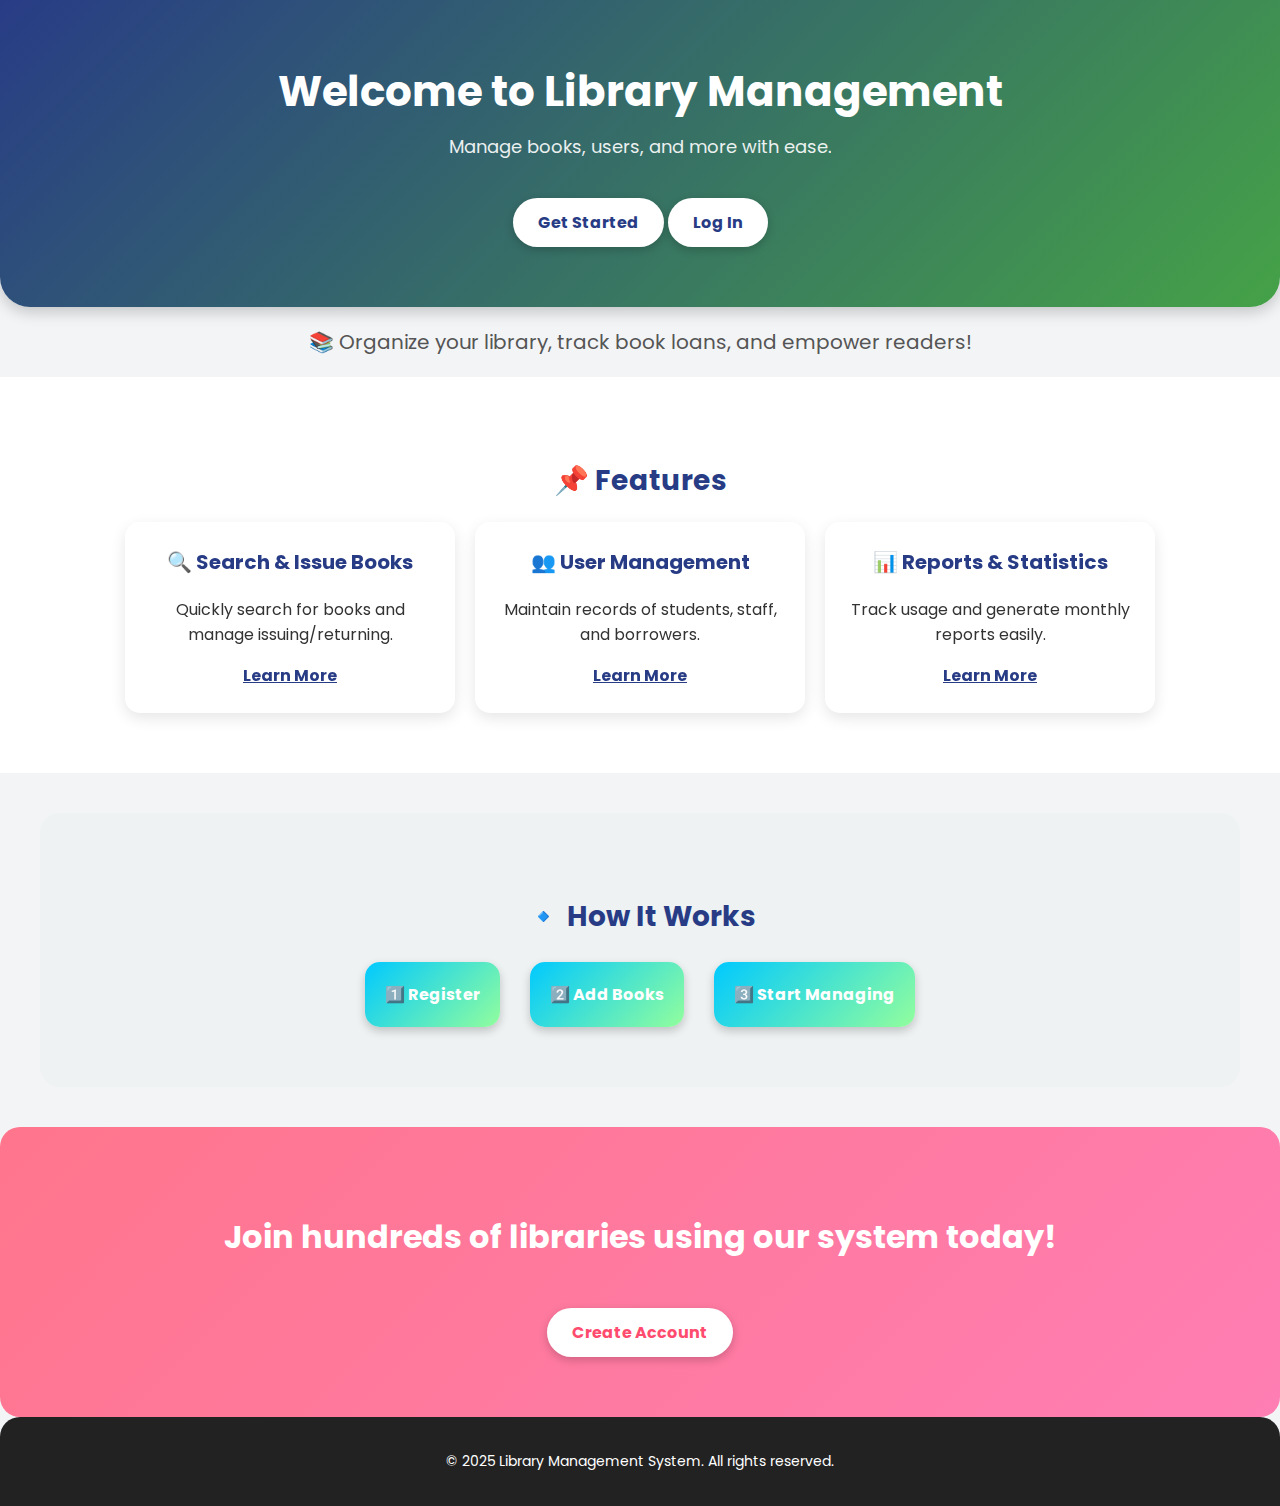
<file: public/index.html>
<!DOCTYPE html>
<html lang="en">
<head>
  <meta charset="UTF-8" />
  <meta name="viewport" content="width=device-width, initial-scale=1.0"/>
  <title>Library Management - Home</title>
  <link rel="stylesheet" href="style.css">
  <link href="https://fonts.googleapis.com/css2?family=Poppins:wght@300;400;600&display=swap" rel="stylesheet">
</head>
<body>

  <header>
    <h1>Welcome to Library Management</h1>
    <p>Manage books, users, and more with ease.</p>
    <a href="signup.html" class="btn">Get Started</a>
    <a href="login.html" class="btn">Log In</a>
  </header>

  <section class="hero">
    📚 Organize your library, track book loans, and empower readers!
  </section>

  <section class="featured">
    <h2>📌 Features</h2>
    <div class="blog-container">
      <div class="blog-post">
        <h3>🔍 Search & Issue Books</h3>
        <p>Quickly search for books and manage issuing/returning.</p>
        <a href="#" class="read-more">Learn More</a>
      </div>
      <div class="blog-post">
        <h3>👥 User Management</h3>
        <p>Maintain records of students, staff, and borrowers.</p>
        <a href="#" class="read-more">Learn More</a>
      </div>
      <div class="blog-post">
        <h3>📊 Reports & Statistics</h3>
        <p>Track usage and generate monthly reports easily.</p>
        <a href="#" class="read-more">Learn More</a>
      </div>
    </div>
  </section>

  <section class="how-it-works">
    <h2>🔹 How It Works</h2>
    <div class="steps">
      <div class="step">1️⃣ Register</div>
      <div class="step">2️⃣ Add Books</div>
      <div class="step">3️⃣ Start Managing</div>
    </div>
  </section>

  <section class="cta">
    <h2>Join hundreds of libraries using our system today!</h2>
    <a href="signup.html" class="btn">Create Account</a>
  </section>

  <footer>
    <p>&copy; 2025 Library Management System. All rights reserved.</p>
  </footer>

</body>
</html>
</file>
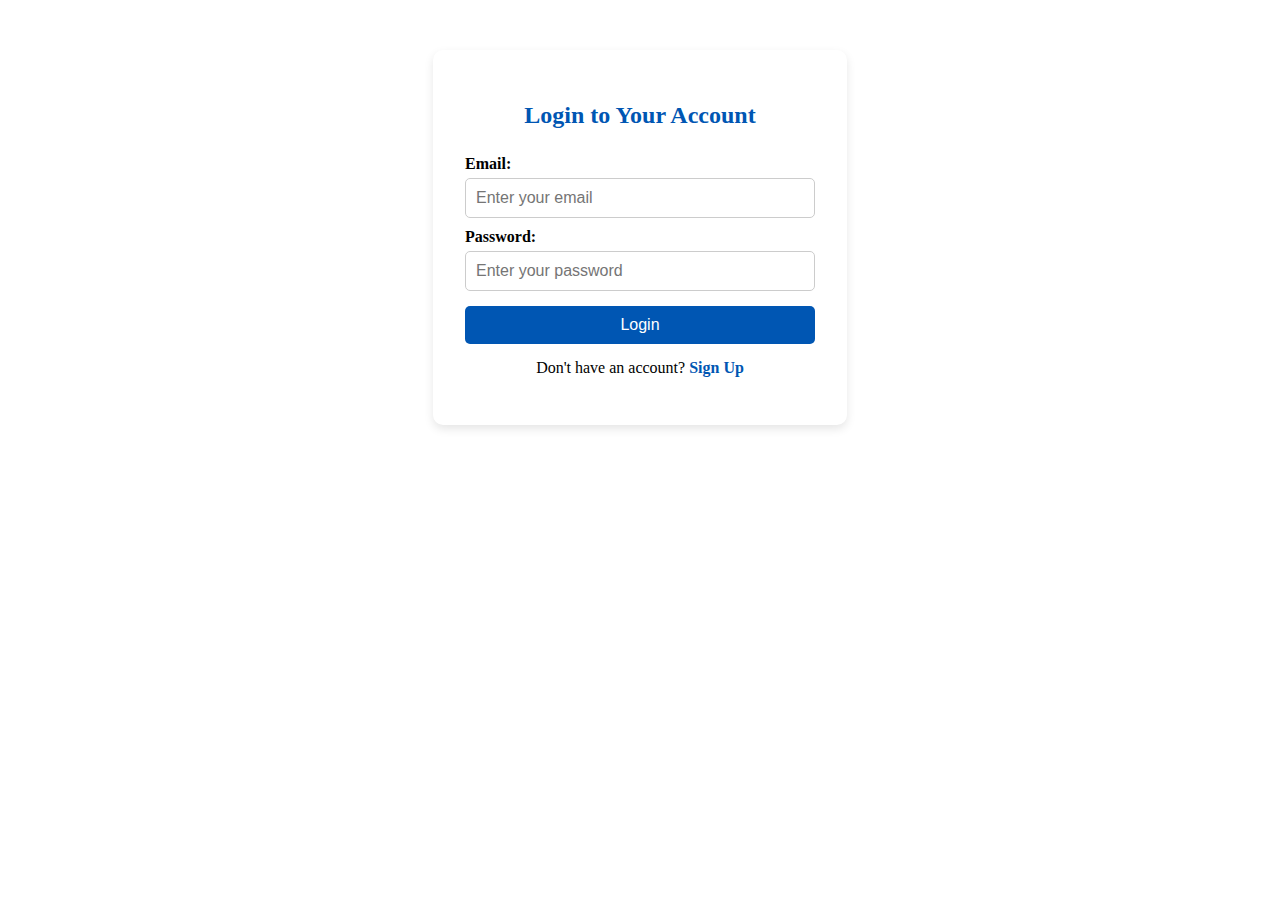
<file: public/loginn.html>
<!DOCTYPE html>
<html lang="en">
<head>
    <meta charset="UTF-8">
    <meta name="viewport" content="width=device-width, initial-scale=1.0">
    <title>Login | Library Management</title>
    <link rel="stylesheet" href="styles.css">
</head>
<body>
    <div class="auth-container">
        <h2>Login to Your Account</h2>
        <form action="/auth/login" method="POST">
            <label for="email">Email:</label>
            <input type="email" id="email" name="email" placeholder="Enter your email" required>
            
            <label for="password">Password:</label>
            <input type="password" id="password" name="password" placeholder="Enter your password" required>
            
            <button type="submit">Login</button>
        </form>
        <p>Don't have an account? <a href="signup.html">Sign Up</a></p>
    </div>
</body>
</html>
</file>
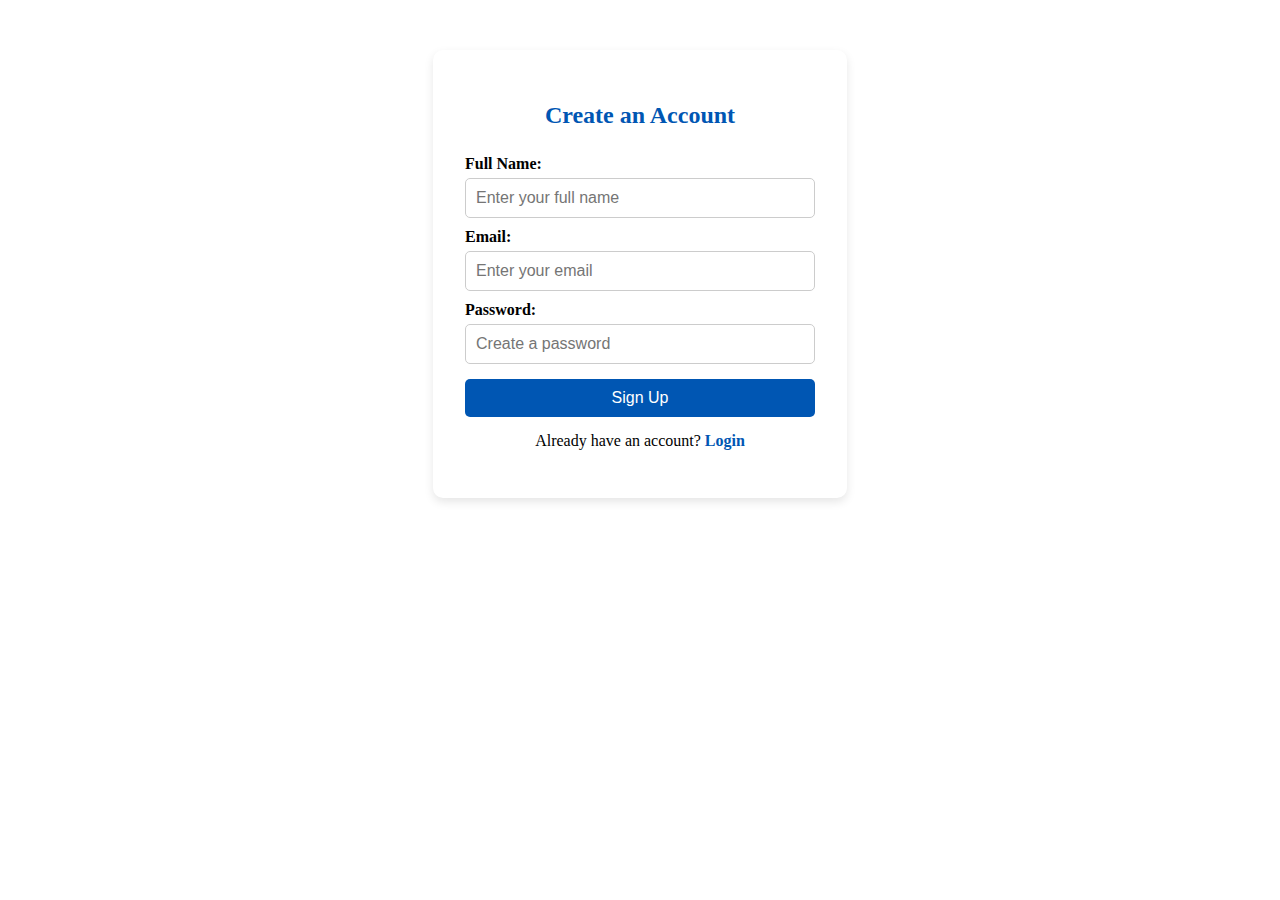
<file: public/signup.html>
<!DOCTYPE html>
<html lang="en">
<head>
    <meta charset="UTF-8">
    <meta name="viewport" content="width=device-width, initial-scale=1.0">
    <title>Sign Up | Library Management</title>
    <link rel="stylesheet" href="styles.css">
</head>
<body>
    <div class="auth-container">
        <h2>Create an Account</h2>
        <form>
            <label for="name">Full Name:</label>
            <input type="text" id="name" name="name" placeholder="Enter your full name" required>
            
            <label for="email">Email:</label>
            <input type="email" id="email" name="email" placeholder="Enter your email" required>
            
            <label for="password">Password:</label>
            <input type="password" id="password" name="password" placeholder="Create a password" required>
            
            <button type="submit">Sign Up</button>
        </form>
        <p>Already have an account? <a href="login.html">Login</a></p>
    </div>
</body>
</html>
</file>
<file: public/style.css>
body {
    font-family: 'Poppins', sans-serif;
    margin: 0;
    padding: 0;
    text-align: center;
    background: #f3f4f6;
    color: #333;
  }
  
  header {
    background: linear-gradient(135deg, #283c86, #45a247);
    color: white;
    padding: 60px 20px;
    box-shadow: 0px 5px 15px rgba(0, 0, 0, 0.2);
    border-bottom-left-radius: 30px;
    border-bottom-right-radius: 30px;
  }
  
  header h1 {
    margin: 0;
    font-size: 42px;
    font-weight: 700;
  }
  
  header p {
    font-size: 18px;
    margin-top: 10px;
    opacity: 0.9;
  }
  
  .btn {
    display: inline-block;
    margin-top: 20px;
    padding: 12px 25px;
    background: white;
    color: #283c86;
    text-decoration: none;
    font-weight: bold;
    border-radius: 30px;
    transition: all 0.3s ease-in-out;
    box-shadow: 0 3px 10px rgba(0, 0, 0, 0.2);
  }
  
  .btn:hover {
    background: #1e2a67;
    color: white;
    transform: translateY(-2px);
  }
  
  .hero {
    margin: 20px auto;
    max-width: 1200px;
    font-size: 20px;
    color: #555;
  }
  
  .featured {
    padding: 60px 20px;
    background: white;
  }
  
  .featured h2 {
    font-size: 28px;
    margin-bottom: 20px;
    color: #283c86;
  }
  
  .blog-container {
    display: flex;
    justify-content: center;
    gap: 20px;
    flex-wrap: wrap;
  }
  
  .blog-post {
    background: rgba(255, 255, 255, 0.15);
    backdrop-filter: blur(10px);
    color: #333;
    padding: 25px;
    width: 280px;
    border-radius: 15px;
    box-shadow: 0px 5px 15px rgba(0, 0, 0, 0.1);
    transition: transform 0.3s ease, box-shadow 0.3s ease;
  }
  
  .blog-post:hover {
    transform: scale(1.05);
    box-shadow: 0px 8px 20px rgba(0, 0, 0, 0.15);
  }
  
  .blog-post h3 {
    margin-top: 0;
    font-size: 20px;
    color: #283c86;
  }
  
  .read-more {
    color: #283c86;
    text-decoration: underline;
    font-weight: bold;
    display: block;
    margin-top: 10px;
  }
  
  .how-it-works {
    padding: 60px;
    background: #eef2f3;
    border-radius: 20px;
    margin: 40px;
  }
  
  .how-it-works h2 {
    font-size: 28px;
    color: #283c86;
  }
  
  .steps {
    display: flex;
    justify-content: center;
    gap: 30px;
  }
  
  .step {
    background: linear-gradient(135deg, #00c9ff, #92fe9d);
    color: white;
    padding: 20px;
    border-radius: 15px;
    font-weight: bold;
    box-shadow: 0px 4px 10px rgba(0, 0, 0, 0.2);
    transition: transform 0.3s ease;
  }
  
  .step:hover {
    transform: scale(1.05);
  }
  
  .cta {
    padding: 60px;
    background: linear-gradient(135deg, #ff758c, #ff7eb3);
    color: white;
    border-radius: 20px;
  }
  
  .cta h2 {
    font-size: 32px;
    font-weight: bold;
  }
  
  .cta .btn {
    background: white;
    color: #ff4b6e;
  }
  
  footer {
    background: #222;
    color: white;
    padding: 20px;
    font-size: 14px;
    border-top-left-radius: 20px;
    border-top-right-radius: 20px;
  }
</file>
<file: public/styles.css>
/* Auth Pages (Login & Signup) */
.auth-container {
    width: 350px;
    background: white;
    padding: 2rem;
    margin: 50px auto;
    border-radius: 10px;
    box-shadow: 0 4px 10px rgba(0, 0, 0, 0.1);
    text-align: center;
}

.auth-container h2 {
    color: #0056b3;
    margin-bottom: 1rem;
}

.auth-container form {
    display: flex;
    flex-direction: column;
}

.auth-container label {
    text-align: left;
    font-weight: bold;
    margin-top: 10px;
}

.auth-container input {
    padding: 10px;
    margin-top: 5px;
    border: 1px solid #ccc;
    border-radius: 5px;
    font-size: 1rem;
}

.auth-container button {
    background: #0056b3;
    color: white;
    padding: 10px;
    border: none;
    border-radius: 5px;
    font-size: 1rem;
    cursor: pointer;
    margin-top: 15px;
}

.auth-container button:hover {
    background: #004494;
}

.auth-container p {
    margin-top: 15px;
}

.auth-container a {
    color: #0056b3;
    font-weight: bold;
    text-decoration: none;
}
</file>
